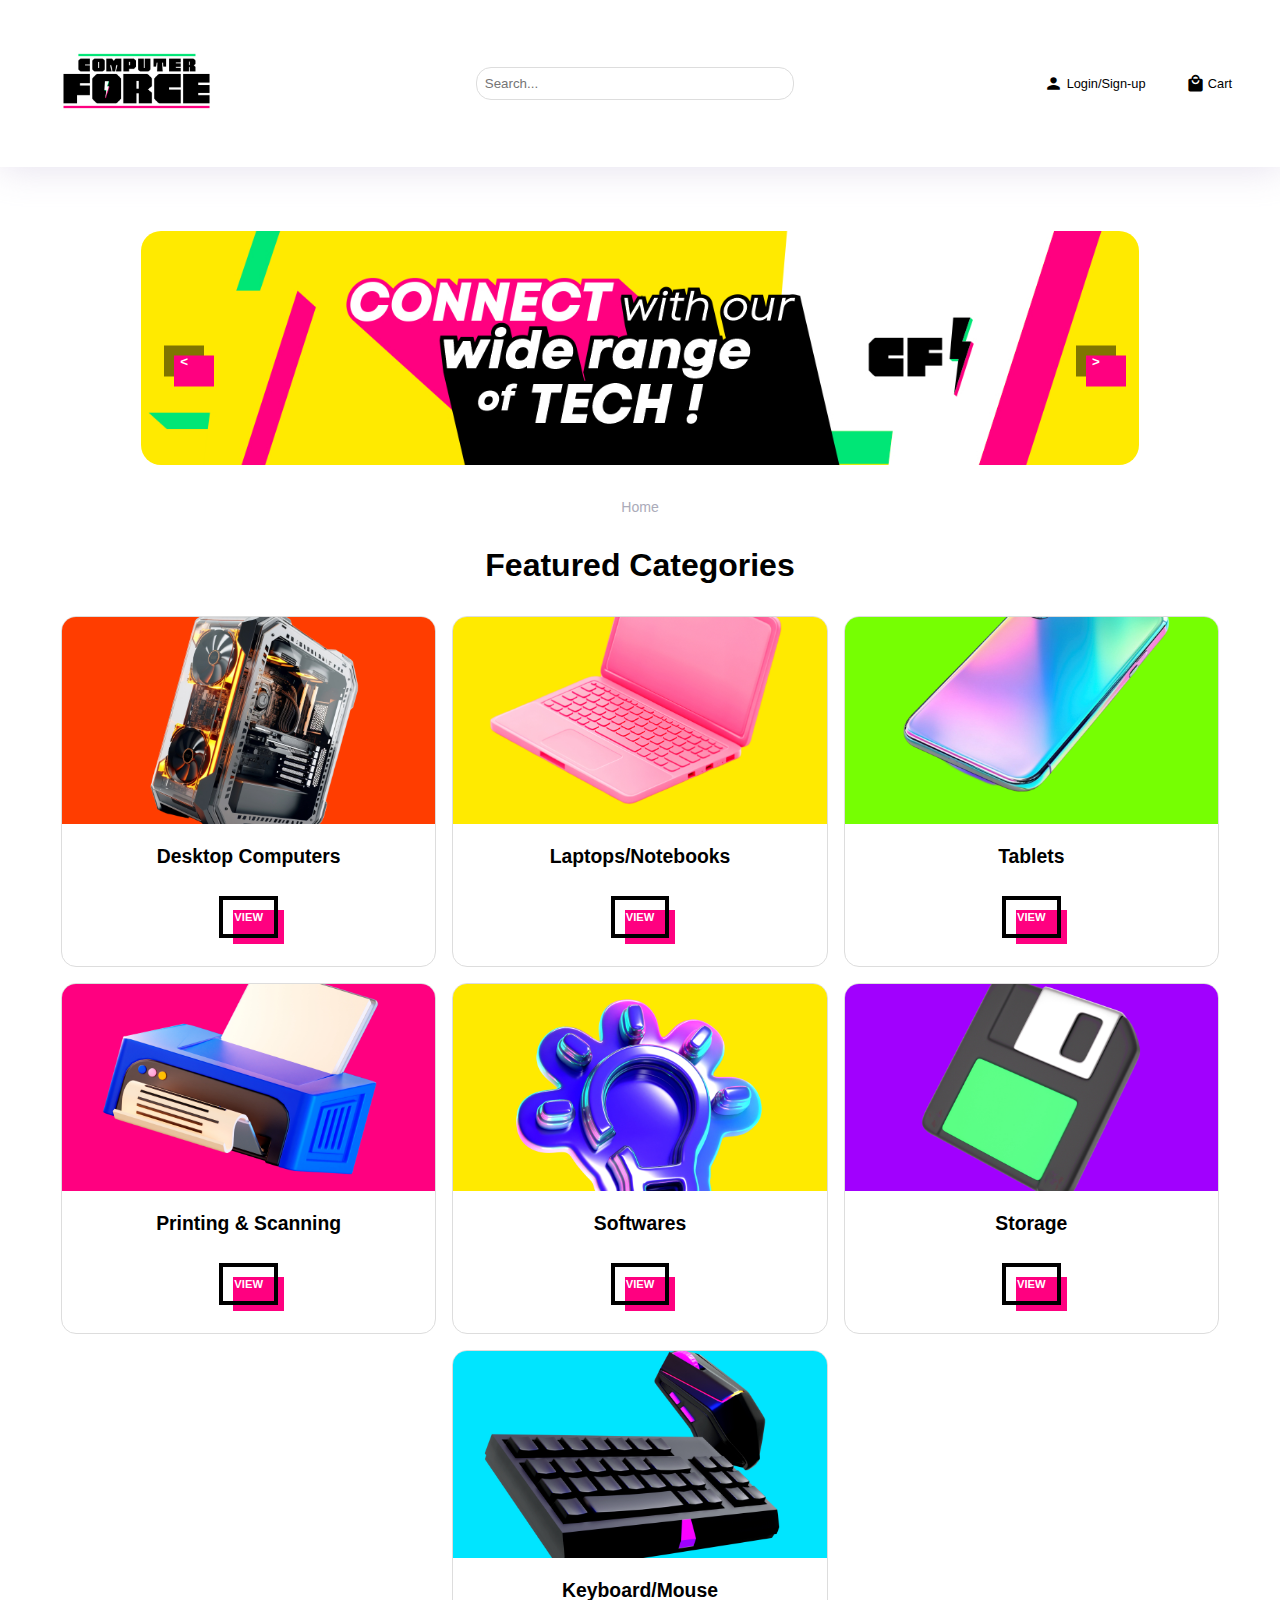
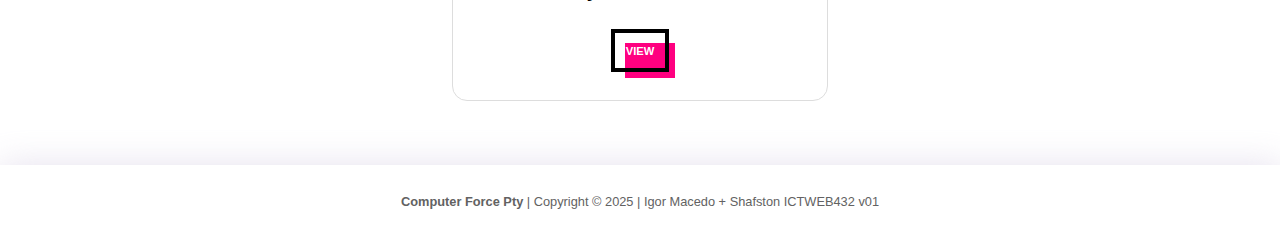
<file: index.html>
<!DOCTYPE html>
<html lang="en-AU">
<head>
    <meta charset="UTF-8">
    <meta name="viewport" content="width=device-width, initial-scale=1.0">
    <title>Computer Force &gt; Tech Store</title>
    <link rel="stylesheet" href="styles.css">
    <link rel="icon" type="image/x-icon" href="images/ComputerForceFAVICON.jpg">
    <link href="https://fonts.googleapis.com/icon?family=Material+Icons" rel="stylesheet">
</head>
<body>
    <header>
    <div class="header-container">
        <div class="logo">
            <a href="index.html"><img src="images/ComputerForce-Logo.jpg" alt="Computer Force Logo" ></a>
        </div>
        <div class="search-bar">
            <input type="text" placeholder="Search...">
        </div>

        <div class="header-icons">
        <!-- Login Icon with Text -->
        <div class="login">
            <span class="material-icons">person</span>
            <span>Login/Sign-up</span>
        </div>

        <!-- Cart Icon with Text -->
        <div class="cart">
            <span class="material-icons">local_mall</span>
            <span>Cart</span>
        </div>
        </div>
    </div>
</header>
    <main>
        <div class="spacer"></div>
        <div class="spacer"></div>
        <div class="carousel">
            <div class="carousel-container">
                <div class="carousel-item">
                    <img src="images/banner-1.jpg" alt="Image Banner 1">
                </div>
                <div class="carousel-item">
                    <img src="images/banner-2.jpg" alt="Image Banner 2">
                </div>
                <div class="carousel-item">
                    <img src="images/banner-3.jpg" alt="Image Banner 3">
                </div>
            </div>
            <button class="carousel-control prev">&lt;</button>
            <button class="carousel-control next">&gt;</button>
        </div>
        <br>
        <nav class="breadcrumbs">
        <ul>
            <li><a href="index.html">Home</a></li>
        </ul>
        </nav>
        <h1>Featured Categories</h1>
        <section class="categories">            
            <div>
                <a href="products.html#desktop-computers">
                    <img src="images/category-computer1.jpg" alt="Image Desktop Computers">
                    <h2>Desktop Computers</h2>
                </a>
                <button class="small-btn" onclick="window.location.href='products.html#desktop-computers'">VIEW</button>
            </div>
            <div>
                <a href="products.html#laptops">
                    <img src="images/category-laptop1.jpg" alt="Image Laptops/Notebooks">
                    <h2>Laptops/Notebooks</h2>
                </a>
                <button class="small-btn" onclick="window.location.href='products.html#laptops'">VIEW</button>
            </div>
            <div>
                <a href="products.html#tablets">
                    <img src="images/category-tablet1.jpg" alt="Image Tablets">
                    <h2>Tablets</h2>
                </a>
                <button class="small-btn" onclick="window.location.href='products.html#tablets'">VIEW</button>
            </div>
            <div>
                <a href="products.html#printing">
                    <img src="images/category-printer1.jpg" alt="Printing & Scanning">
                    <h2>Printing & Scanning</h2>
                </a>
                <button class="small-btn" onclick="window.location.href='products.html#printing'">VIEW</button>
            </div>
            <div>
                <a href="products.html#softwares">
                    <img src="images/category-software1.jpg" alt="Image Softwares">
                    <h2>Softwares</h2>
                </a>
                <button class="small-btn" onclick="window.location.href='products.html#software'">VIEW</button>
            </div>
            <div>
                <a href="products.html#storage">
                    <img src="images/category-storage1.jpg" alt="Image Storage">
                    <h2>Storage</h2>
                </a>
                <button class="small-btn" onclick="window.location.href='products.html#storages'">VIEW</button>
            </div>
            <div>
                <a href="products.html#keyboard-mouse">
                    <img src="images/category-keyboard1.jpg" alt="Image Keyboard/Mouse">
                    <h2>Keyboard/Mouse</h2>
                </a>
                <button class="small-btn" onclick="window.location.href='products.html#keyboard-mouse'">VIEW</button>
            </div>
        </section>
    <script src="script.js"></script>
    </main>
    <footer>
        <p><strong>Computer Force Pty</strong> | Copyright &copy; 2025 | Igor Macedo + Shafston ICTWEB432 v01</p>
    </footer>
</body>
</html>
</file>
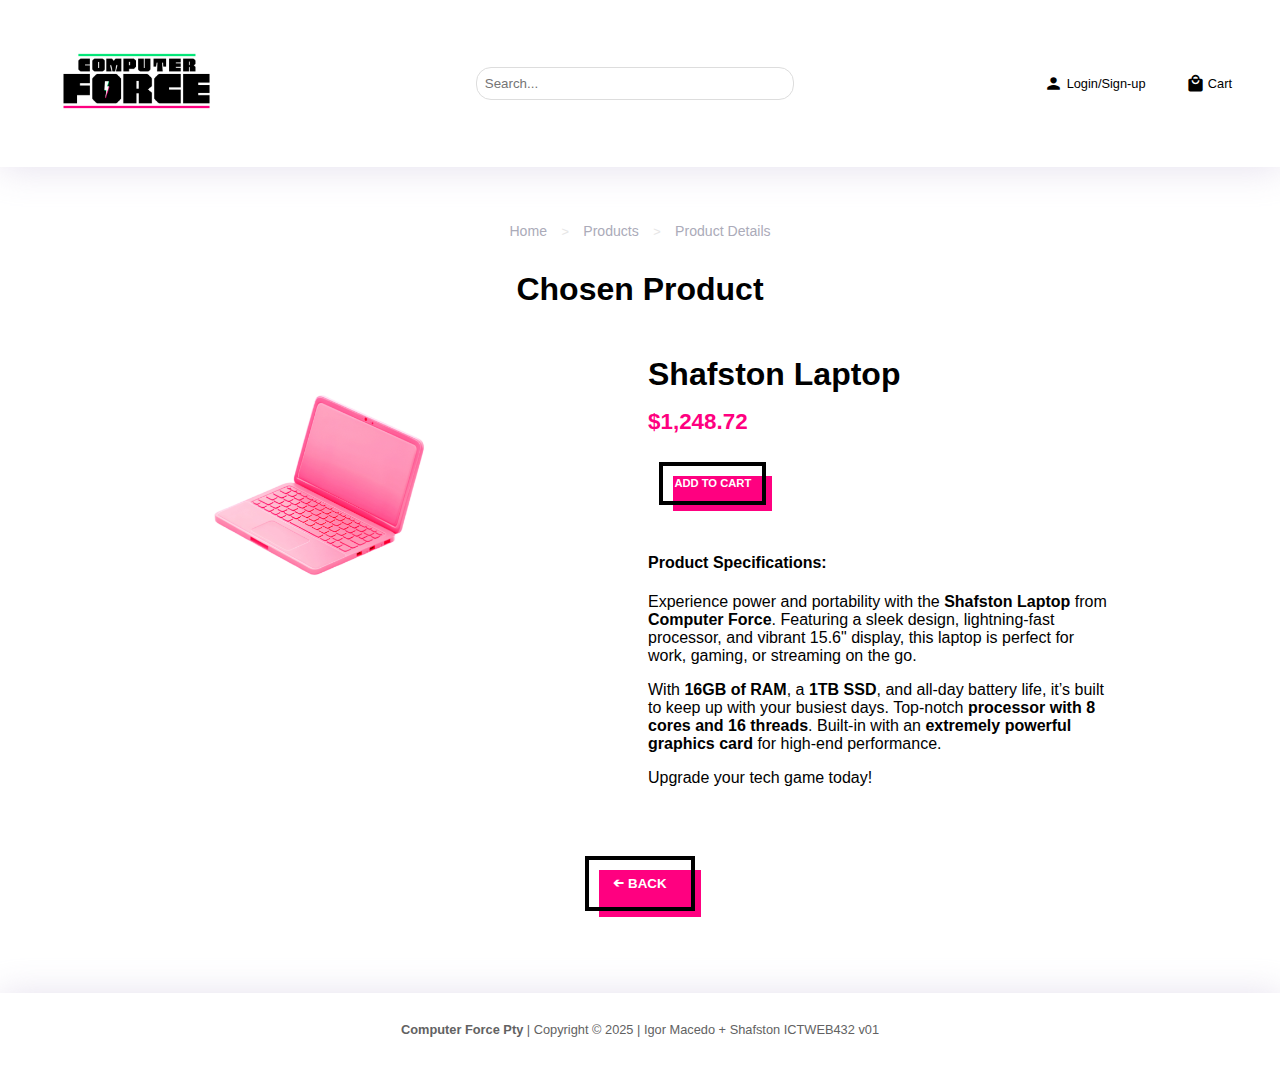
<file: details.html>
<!DOCTYPE html>
<html lang="en-AU">
<head>
    <meta charset="UTF-8">
    <meta name="viewport" content="width=device-width, initial-scale=1.0">
    <title>Computer Force &gt; Product Details</title>
    <link rel="stylesheet" href="styles.css">
    <link rel="icon" type="image/x-icon" href="images/ComputerForceFAVICON.jpg">
    <link href="https://fonts.googleapis.com/icon?family=Material+Icons" rel="stylesheet">
</head>
<body>
    <header>
    <div class="header-container">
        <div class="logo">
            <a href="index.html"><img src="images/ComputerForce-Logo.jpg" alt="Computer Force Logo" ></a>
        </div>
        <div class="search-bar">
            <input type="text" placeholder="Search...">
        </div>
        <div class="header-icons">
        <!-- Login Icon with Text -->
        <div class="login">
            <span class="material-icons">person</span>
            <span>Login/Sign-up</span>
        </div>

        <!-- Cart Icon with Text -->
        <div class="cart">
            <span class="material-icons">local_mall</span>
            <span>Cart</span>
        </div>
        </div>
    </div>
    </header>
    <main>
        <div class="spacer"></div>
        <nav class="breadcrumbs">
        <ul>
            <li><a href="index.html">Home</a></li>
            <li><a href="products.html">Products</a></li>
            <li><a href="details.html">Product Details</a></li>
        </ul>
        </nav>
        <h1>Chosen Product</h1>
        <section class="product-details">
            <div class="product-image">
                <img src="images/product-base1.jpg" alt="Image Chosen Product">
            </div>
            <div class="product-info">
                <h2 class="product-title">Shafston Laptop</h2>
                <div class="product-info">
                <h2 class="product-price">$1,248.72</h2>
                <button class="small-btn" onclick="window.location.href='#'">ADD TO CART</button>
                </div>
                <h4>Product Specifications:</h4>
                <p>Experience power and portability with the <strong>Shafston Laptop</strong> from <strong>Computer Force</strong>. Featuring a sleek design, lightning-fast processor, and vibrant 15.6" display, this laptop is perfect for work, gaming, or streaming on the go.</p>
                <p>With <strong>16GB of RAM</strong>, a <strong>1TB SSD</strong>, and all-day battery life, it’s built to keep up with your busiest days. Top-notch <strong>processor with 8 cores and 16 threads</strong>. Built-in with an <strong>extremely powerful graphics card</strong> for high-end performance.</p>
                <p>Upgrade your tech game today!</p>
            </div>
        </section>
        <div class="spacer"></div>
        <button  onclick="window.location.href='products.html'"> <span class="arrow-back">&#10132;</span>
 BACK</button>
    </main>
    <footer>
        <p><strong>Computer Force Pty</strong> | Copyright &copy; 2025 | Igor Macedo + Shafston ICTWEB432 v01</p>
    </footer>
</body>
</html>
</file>
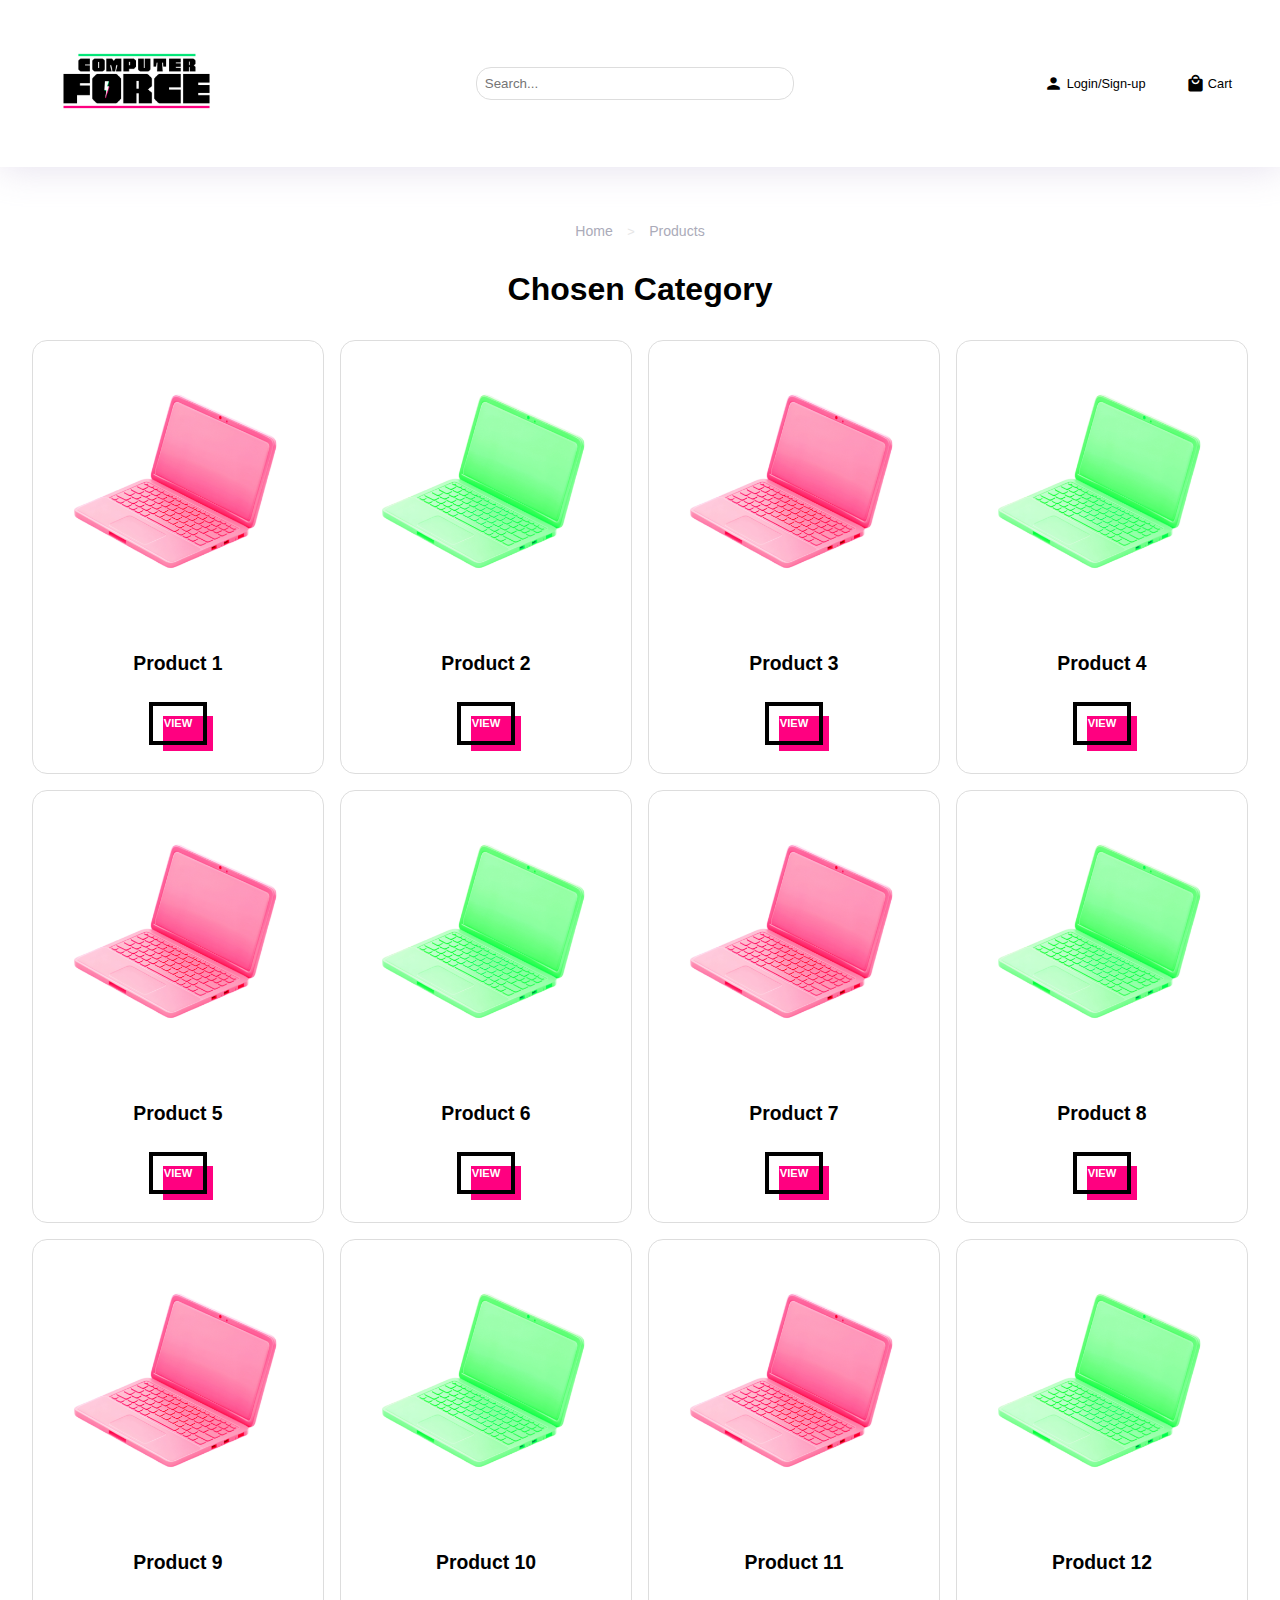
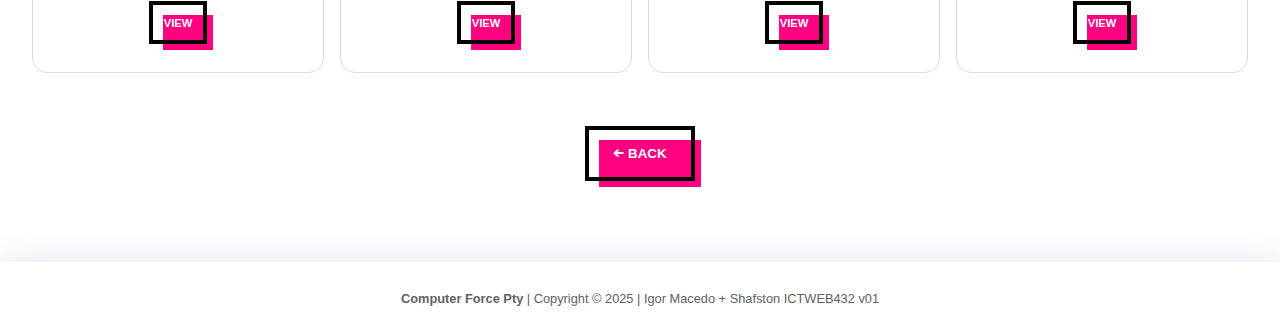
<file: products.html>
<!DOCTYPE html>
<html lang="en-AU">
<head>
    <meta charset="UTF-8">
    <meta name="viewport" content="width=device-width, initial-scale=1.0">
    <title>Computer Force &gt; Product Category</title>
    <link rel="stylesheet" href="styles.css">
    <link rel="icon" type="image/x-icon" href="images/ComputerForceFAVICON.jpg">
    <link href="https://fonts.googleapis.com/icon?family=Material+Icons" rel="stylesheet">
</head>
<body>
    <header>
    <div class="header-container">
        <div class="logo">
            <a href="index.html"><img src="images/ComputerForce-Logo.jpg" alt="Computer Force Logo" ></a>
        </div>
        <div class="search-bar">
            <input type="text" placeholder="Search...">
        </div>
        <div class="header-icons">
        <!-- Login Icon with Text -->
        <div class="login">
            <span class="material-icons">person</span>
            <span>Login/Sign-up</span>
        </div>

        <!-- Cart Icon with Text -->
        <div class="cart">
            <span class="material-icons">local_mall</span>
            <span>Cart</span>
        </div>
        </div>
    </div>
    </header>
    <main>
        <div class="spacer"></div>
        <nav class="breadcrumbs">
        <ul>
            <li><a href="index.html">Home</a></li>
            <li><a href="products.html">Products</a></li>
        </ul>
        </nav>
        <h1>Chosen Category</h1>
        <section class="product-list">
            <!-- Example of 12 Products -->
            <div>
                <a href="details.html#product1">
                    <img src="images/product-base1.jpg" alt="Image Product 1">
                    <h2>Product 1</h2>
                </a>
                <button class="small-btn" onclick="window.location.href='details.html#product1'">VIEW</button>
            </div>
            <div>
                <a href="details.html#product2">
                    <img src="images/product-base2.jpg" alt="Image Product 2">
                    <h2>Product 2</h2>
                </a>
                <button class="small-btn" onclick="window.location.href='details.html#product1'">VIEW</button>
            </div>
            <div>
                <a href="details.html#product3">
                    <img src="images/product-base1.jpg" alt="Image Product 3">
                    <h2>Product 3</h2>
                </a>
                <button class="small-btn" onclick="window.location.href='details.html#product1'">VIEW</button>
            </div>
            <div>
                <a href="details.html#product4">
                    <img src="images/product-base2.jpg" alt="Image Product 4">
                    <h2>Product 4</h2>
                </a>
                <button class="small-btn" onclick="window.location.href='details.html#product1'">VIEW</button>
            </div>
            <div>
                <a href="details.html#product5">
                    <img src="images/product-base1.jpg" alt="Image Product 5">
                    <h2>Product 5</h2>
                </a>
                <button class="small-btn" onclick="window.location.href='details.html#product1'">VIEW</button>
            </div>
            <div>
                <a href="details.html#product6">
                    <img src="images/product-base2.jpg" alt="Image Product 6">
                    <h2>Product 6</h2>
                </a>
                <button class="small-btn" onclick="window.location.href='details.html#product1'">VIEW</button>
            </div>
            <div>
                <a href="details.html#product7">
                    <img src="images/product-base1.jpg" alt="Image Product 7">
                    <h2>Product 7</h2>
                </a>
                <button class="small-btn" onclick="window.location.href='details.html#product1'">VIEW</button>
            </div>
            <div>
                <a href="details.html#product8">
                    <img src="images/product-base2.jpg" alt="Image Product 8">
                    <h2>Product 8</h2>
                </a>
                <button class="small-btn" onclick="window.location.href='details.html#product1'">VIEW</button>
            </div>
            <div>
                <a href="details.html#product9">
                    <img src="images/product-base1.jpg" alt="Product 9">
                    <h2>Product 9</h2>
                </a>
                <button class="small-btn" onclick="window.location.href='details.html#product1'">VIEW</button>
            </div>
            <div>
                <a href="details.html#product10">
                    <img src="images/product-base2.jpg" alt="Image Product 10">
                    <h2>Product 10</h2>
                </a>
                <button class="small-btn" onclick="window.location.href='details.html#product1'">VIEW</button>
            </div>
            <div>
                <a href="details.html#product11">
                    <img src="images/product-base1.jpg" alt="Image Product 11">
                    <h2>Product 11</h2>
                </a>
                <button class="small-btn" onclick="window.location.href='details.html#product1'">VIEW</button>
            </div>
            <div>
                <a href="details.html#product12">
                    <img src="images/product-base2.jpg" alt="Image Product 12">
                    <h2>Product 12</h2>
                </a>
                <button class="small-btn" onclick="window.location.href='details.html#product1'">VIEW</button>
            </div>
            <!-- Repeat the above block for all 12 products -->
        </section>
        <div class="spacer"></div>
        <button onclick="window.location.href='index.html'"><span class="arrow-back">&#10132;</span> BACK</button>
    </main>
    <footer>
        <p><strong>Computer Force Pty</strong> | Copyright &copy; 2025 | Igor Macedo + Shafston ICTWEB432 v01</p>
    </footer>
</body>
</html>
</file>
<file: styles.css>
::selection {
  color: #fff;
  background: #00E676;
}

body {
    font-family: "IBM Plex Mono", "Atkinson Hyperlegible", sans-serif;
    margin: 0;
    padding: 0;
    display: flex;
    flex-direction: column;
    min-height: 100vh;
    background-color: #FFF;
}

main {
    flex: 1; /* Makes the main section take up the remaining space */
    display: flex;
    flex-direction: column;
    justify-content: center; /* Vertically centers the content */
    align-items: center; /* Horizontally centers the content */
    padding: 1rem;

}
h1, h2 {
    margin: 1rem 0 1rem 0 !important;
}
h2{
    margin: 1rem 0 1rem 0 !important;
    font-size: 2.5em;
}
h2.product-title{
    font-size: 2em;
}


a.login{
    font-size: 0.7em;
    color: #000;
    cursor: pointer;
    padding: 0 1em ;
}
img.login{
    color:#f00;
}

a, h2{
    text-decoration: none;
    color: #000;
    font-size: 1.1em;
}
a:visited > h2{
    color: #000;
}
a:active > h2{
    color: #00E676;
}

.header-icons {
    display: flex;
    gap: 2.5rem;
    align-items: center;
    justify-content: flex-end;
    padding: 1rem;
}

.header-icons div {
    display: flex;
    align-items: center;
    gap: 0.2rem;
    cursor: pointer;
}
.header-icons div:hover > span {
    color: #FF0080;
    text-decoration: none;
}

.header-icons .material-icons {
    font-size: 1.2em;
    color: #000;
}

.header-icons span {
    font-size: 0.8rem;
    color: #000;
}

.breadcrumbs {
    display: flex;
    align-items: center;
    font-size: 0.8rem;
    margin: 1rem 0;
}

.breadcrumbs ul {
    list-style: none;
    display: flex;
    gap: 0.9rem;
    padding: 0;
    margin: 0;
}

.breadcrumbs li {
    position: relative;
}

.breadcrumbs a {
    text-decoration: none;
    color: #ababb9;
}
.breadcrumbs a:hover {
    text-decoration: underline;
    color: #FF0080;
}
.breadcrumbs a:active {
    text-decoration: underline;
    color: #00E676;
}

.breadcrumbs li:not(:last-child)::after {
    content: ">";
    margin-left: 0.9rem;
    color: #e6e6e6;
}

.logo img {
    height: 50px;
    width: auto;
}

.search-bar input {
    width: 60% !important;
    min-width: 300px !important;
    padding: 0.5rem !important;
    border-radius: 15px !important;
    border: 1px solid #ddd !important;
}

.sign-in img {
    height: 30px;
    width: auto;
    cursor: pointer;
}

.carousel {
    position: relative;
    width: 80%;
    overflow: hidden;
    border-radius: 20px;
}

.carousel-container {
    display: flex;
    transition: transform 0.5s ease-in-out;
}

.carousel-item {
    min-width: 100%;
    box-sizing: border-box;
}

.carousel-item img {
    width: 100%;
    height: auto;
    display: block;
}

.carousel-control {
    position: absolute;
    top: 50%;
    transform: translateY(-50%);
    background-color: rgba(0, 0, 0, 0.5);
    color: #fff;
    border: none;
    padding: 0.5rem 1rem;
    cursor: pointer;
    z-index: 10;
}

.carousel-control.prev {
    left: 10px;
}

.carousel-control.next {
    right: 10px;
}

header {
    text-align: center;
    background-color: #ffffff;
    color: #000;
    padding: 1rem;
    box-shadow: 1px 1px 35px 1px rgba(201, 191, 218, 0.47);
}

section.product-details {
    max-width: 75%; /* Default for larger screens (desktop) */
}

/* Media query for mobile devices */
@media (max-width: 768px) {
    section.product-details {
        max-width: 100%; /* Full width for smaller screens */
    }
}

.product-details {
    display: flex;
    gap: 1rem;
    padding: 1rem;
    align-items: flex-start;
}

.product-image {
    flex: 1;
}

.product-info {
    flex: 2;
}

/* Media query for mobile devices */
@media (max-width: 768px) {
    .product-details {
        flex-direction: column; /* Stack items vertically */
        align-items: center; /* Center content for better alignment */
        text-align: center; /* Optional: Center text for mobile */
    }

    .product-image {
        width: 100%; /* Ensure the image takes full width of the container */
    }

    .product-info {
        width: 100%; /* Ensure description takes full width of the container */
    }
}

footer {
    text-align: center;
    background-color: #ffffff;
    color: #626262;
    padding: 1rem;
     box-shadow: 1px 1px 35px 1px rgba(201, 191, 218, 0.47);
}

button {
    border: 4px solid #000;
    padding: 16px 24px;
    position: relative;
    background-color: transparent;
    font-weight: bold;
    color: #fff;
    margin: 1em 1em 2.5em 1em !important;
    cursor: pointer;

/* span {
    font-size: 24px;
    text-transform: uppercase;
    font-weight: bold;
    font-family: "Atkinson Hyperlegible", sans-serif;
    letter-spacing: 5px;
    border: 4px solid #000;
}
*/
    
  &::after {
    position: absolute;
    top: 10px;
    left: 10px;
    height: 100%;
    width: 100%;
      color: #fff !important;
    background-color: #FF0080;
    content: "";
    z-index: -1;
    transition: transform 0.2s ease-in, width 0.2s ease-out 0.2s;
  }

  &:hover {
    &::after {
        transform: translate(-10px, -10px);
        width: calc(100% - 10px);
        background-color: #00E676;
    }
  }

  &:active {
    &::after {
      width: 100%;
    }
  }
}
button.small-btn {
    border: 4px solid #000 !important;
    padding: 1em 1em;
    position: relative;
    background-color: transparent;
    font-weight: bold;
    font-size: 0.7em;
    color: #fff;
    margin-bottom: 1.5em;
}

.header-container {
    display: flex;
    align-items: center;
    justify-content: space-between;
    padding: 1rem;
    background-color: #fff;
    color: #000;
}

.logo img {
    height: 98px;
    width: auto;
}

.search-bar input {
    width: 60%;
    padding: 0.5rem;
    border-radius: 15px;
    border: 1px solid #ddd;
}

.sign-in img {
    height: 30px;
    width: auto;
    cursor: pointer;
}

.categories {
    display: flex;
    flex-wrap: wrap;
    gap: 1rem;
    justify-content: center;
    padding: 1rem;
}

.categories div {
    flex: 1 1 calc(33.333% - 2rem); /* Consistent size for all items */
    max-width: calc(33.333% - 2rem); /* Prevent items from exceeding their intended size */
    text-align: center;
    border: 1px solid #ddd;
    border-radius: 15px;
    overflow: hidden;
}

.categories img {
    width: 100%;
    height: auto; /* Ensures images scale within the container */
}

.categories h2 {
    margin: 0.5rem 0 1rem 0;
}

footer {
    margin-top: 2rem;
}
footer > p{
    font-size: 0.8em !important;
}

.product-list {
    display: flex;
    flex-wrap: wrap;
    gap: 1rem;
    justify-content: space-between;
    padding: 1rem;
}

.product-list div {
    flex: 1 1 calc(25% - 1rem); /* For 4 columns */
    text-align: center;
    border: 1px solid #ddd;
    border-radius: 15px;
}

.product-list img {
    width: 100%;
    height: auto;
    border-radius: 18px;
}

.product-details {
    display: flex;
    gap: 1rem;
    padding: 1rem;
}

.product-image img {
    width: 300px;
    height: auto;
}

.product-info {
    flex: 1;
}
section.categories div:hover, section.product-list div:hover{
    border: 1px solid #eaeaea;
    transition: all 0.1s ease-in;
    box-shadow: 1px 1px 20px 5px rgba(255, 0, 128, 0.026);
}
h2.product-price{
    color: #FF0080;
    font-weight: bolder;
    font-size: 1.4em;
}
span.arrow-back {
    transform: rotate(180deg);
    display: inline-block;
    font-size: 1em;
    border: none;
}
div.spacer{
    min-height: 1.5em; 
}
/*
Green #00E676
Pink #FF0080
Blue #00E5FF
Yellow #FFEA00
*/
</file>
